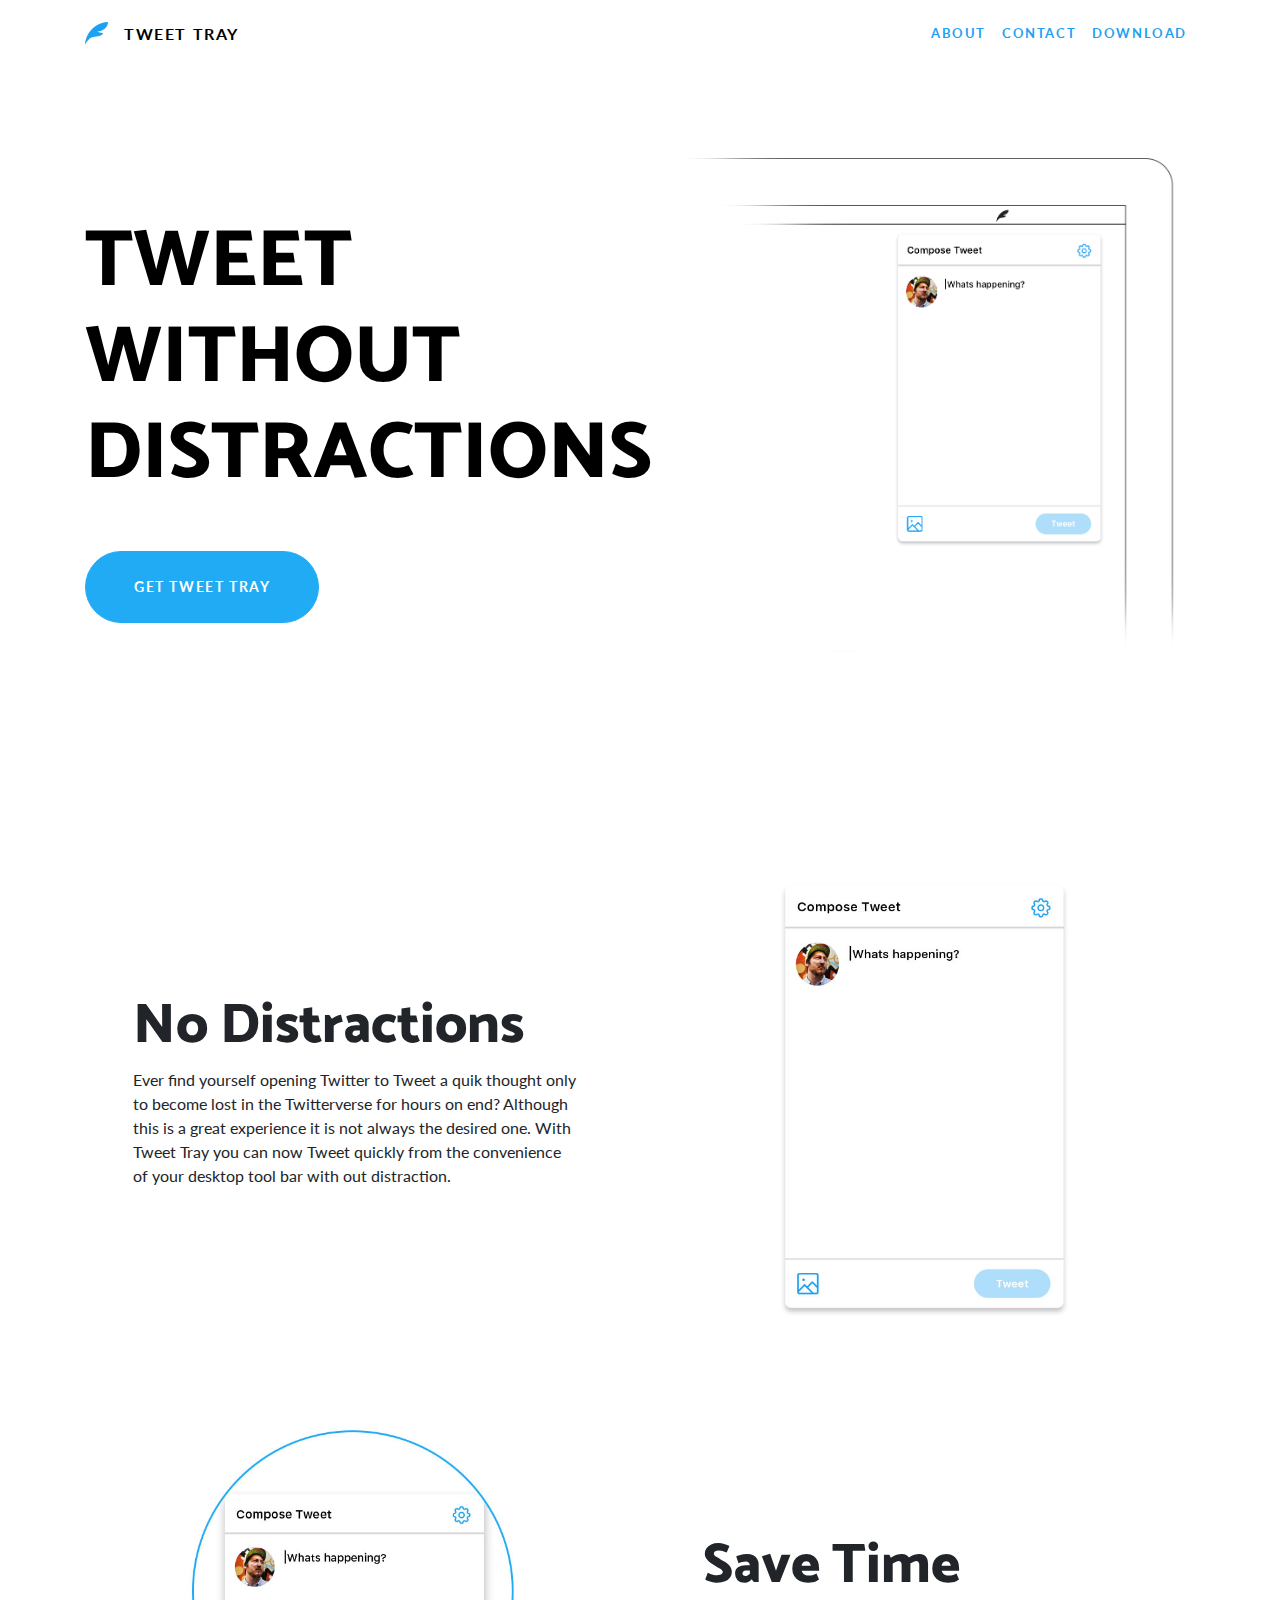
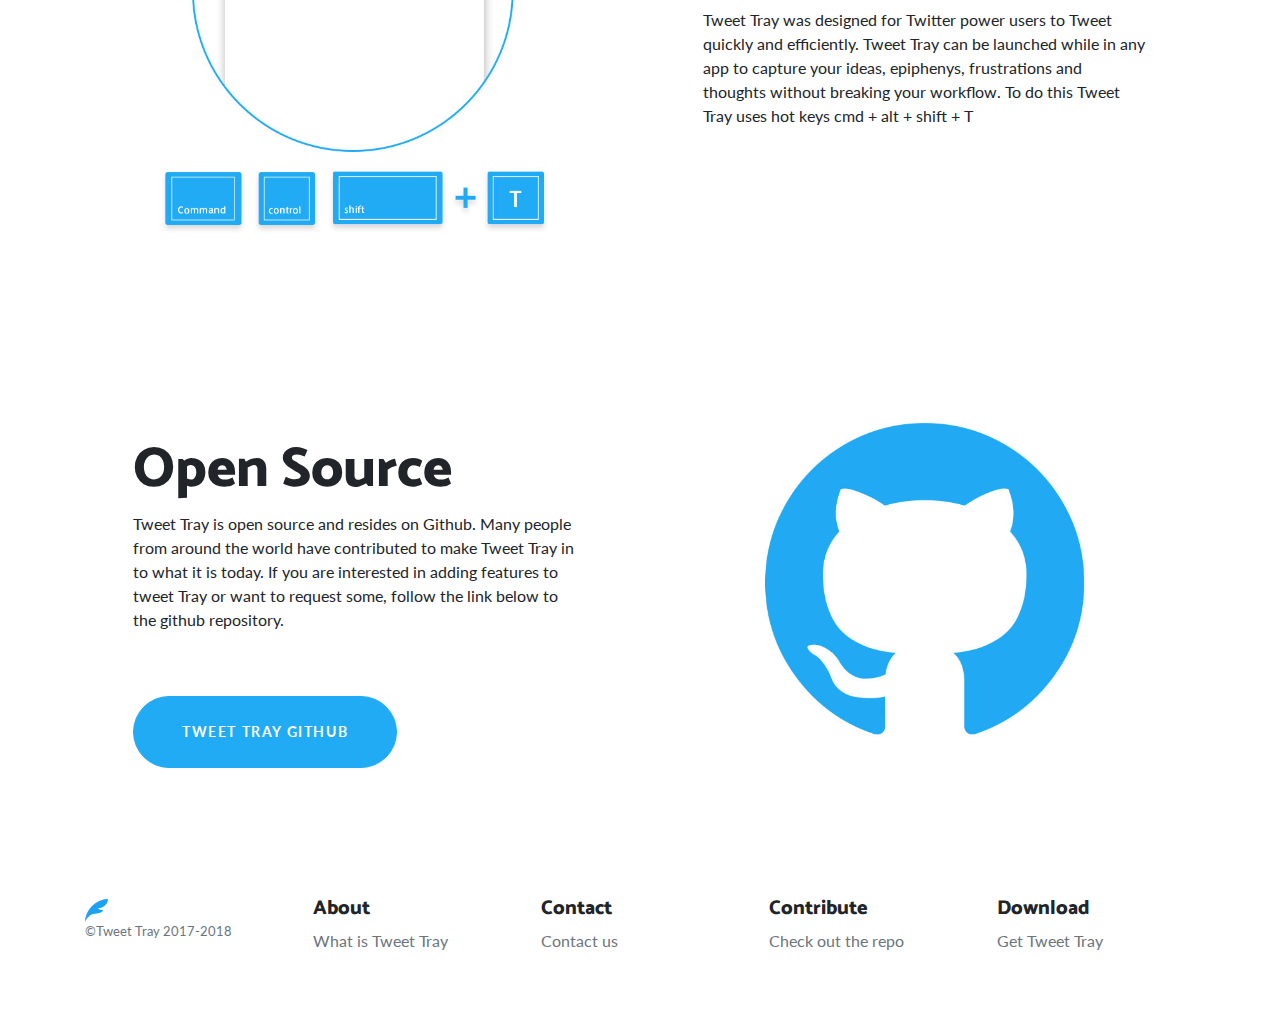
<file: gh-pages/tweet-tray-site/index.html>
<!DOCTYPE html>
<html lang="en">

  <head>

    <meta charset="utf-8">
    <meta name="viewport" content="width=device-width, initial-scale=1, shrink-to-fit=no">
    <meta name="description" content="Tweet Tray - Tweet without distractions">
    <meta name="author" content="aaudly">

    <title>Tweet Tray - Tweet without distractions</title>

    <!-- Bootstrap core CSS -->
    <link href="vendor/bootstrap/css/bootstrap.min.css" rel="stylesheet">

    <!-- Favicon -->
    <link href="img/favicon.ico" rel="icon">

    <!-- Custom fonts for this template -->
    <link href="https://fonts.googleapis.com/css?family=Catamaran:100,200,300,400,500,600,700,800,900" rel="stylesheet">
    <link href="https://fonts.googleapis.com/css?family=Lato:100,100i,300,300i,400,400i,700,700i,900,900i" rel="stylesheet">

    <!-- Custom styles -->
    <link href="css/tweet-tray.css" rel="stylesheet">

  </head>

  <body>

    <!-- Navigation -->
    <nav class="navbar navbar-expand-lg navbar-light navbar-custom fixed-top">
      <div class="container">
        <img class="navbar-brand" src="img/tweet-tray-brand.png"><a class="navbar-brand" href="#">Tweet Tray</a>
        <button class="navbar-toggler" type="button" data-toggle="collapse" data-target="#navbarResponsive" aria-controls="navbarResponsive" aria-expanded="false" aria-label="Toggle navigation">
          <span class="navbar-toggler-icon"></span>
        </button>
        <div class="collapse navbar-collapse" id="navbarResponsive">
          <ul class="navbar-nav ml-auto">
            <li class="nav-item">
              <a class="nav-link" href="/about">About</a>
            </li>
            <li class="nav-item">
              <a class="nav-link" href="#">contact</a>
            </li>
            <li class="nav-item">
              <a class="nav-link" href="#">Download</a>
            </li>
          </ul>
        </div>
      </div>
    </nav>

    <header class="masthead text-center text-white">
      <div class="masthead-content">
        <div class="container">
          <div class="row">
            <div class="col-lg-6 order-lg-1">
              <h1 class="masthead-heading mb-0">TWEET</br>WITHOUT</br>DISTRACTIONS</h1>
              <a href="#" class="btn btn-primary btn-xl rounded-pill mt-5 header-button">GET TWEET TRAY</a>
          </div>
            <div class="col-lg-6 order-lg-2">
              <img class="header-image img-responsive tweet-tray-header-img" src="img/tweet-tray-header.png"></img>
            </div>
          </div>
        </div>
      </div>
    </header>

    <section>
      <div class="container">
        <div class="row align-items-center">
          <div class="col-lg-6 order-lg-2">
            <div class="p-5">
              <img class="img-fluid" src="img/01.jpg" alt="">
            </div>
          </div>
          <div class="col-lg-6 order-lg-1">
            <div class="p-5">
              <h2 class="display-4">No Distractions</h2>
              <p>Ever find yourself opening Twitter to Tweet a quik thought only to become lost in the Twitterverse for hours on end? Although this is a great experience it is not always the desired one. With Tweet Tray you can now Tweet quickly from the convenience of your desktop tool bar with out distraction.</p>
            </div>
          </div>
        </div>
      </div>
    </section>

    <section>
      <div class="container">
        <div class="row align-items-center">
          <div class="col-lg-6">
            <div class="p-5">
              <img class="img-fluid" src="img/02.jpg" alt="">
            </div>
          </div>
          <div class="col-lg-6">
            <div class="p-5">
              <h2 class="display-4">Save Time</h2>
              <p>Tweet Tray was designed for Twitter power users to Tweet quickly and efficiently. Tweet Tray can be launched while in any app to capture your ideas, epiphenys, frustrations and thoughts without breaking your workflow. To do this Tweet Tray uses hot keys cmd + alt + shift + T</p>
            </div>
          </div>
        </div>
      </div>
    </section>

    <section>
      <div class="container">
        <div class="row align-items-center">
          <div class="col-lg-6 order-lg-2">
            <div class="p-5">
              <img class="img-fluid" src="img/03.jpg" alt="">
            </div>
          </div>
          <div class="col-lg-6 order-lg-1">
            <div class="p-5">
              <h2 class="display-4">Open Source</h2>
              <p>Tweet Tray is open source and resides on Github. Many people from around the world have contributed to make Tweet Tray in to what it is today. If you are interested in adding features to tweet Tray or want to request some, follow the link below to the github repository.</p>
              <a href="https://github.com/jonathontoon/tweet-tray" class="btn btn-primary btn-xl rounded-pill mt-5 header-button">Tweet Tray Github</a>
            </div>
          </div>
        </div>
      </div>
    </section>

    <!--Footer-->
    <footer class="container py-5">
          <div class="row">
            <div class="col-12 col-md">
              <img src="img/tweet-tray-brand.png"></img>
              <small class="d-block mb-3 text-muted">©Tweet Tray 2017-2018</small>
            </div>
            <div class="col-6 col-md">
              <h5>About</h5>
              <ul class="list-unstyled text-small">
                <li><a class="text-muted" href="#">What is Tweet Tray</a></li>

              </ul>
            </div>
            <div class="col-6 col-md">
              <h5>Contact</h5>
              <ul class="list-unstyled text-small">
                <li><a class="text-muted" href="#">Contact us</a></li>

              </ul>
            </div>
            <div class="col-6 col-md">
              <h5>Contribute</h5>
              <ul class="list-unstyled text-small">
                <li><a class="text-muted" href="#">Check out the repo</a></li>

              </ul>
            </div>
            <div class="col-6 col-md">
              <h5>Download</h5>
              <ul class="list-unstyled text-small">
                <li><a class="text-muted" href="#">Get Tweet Tray</a></li>
              </ul>
            </div>
          </div>
        </footer>
  <!--/.Footer-->

    <!-- Bootstrap core JavaScript -->
    <script src="vendor/jquery/jquery.min.js"></script>
    <script src="vendor/bootstrap/js/bootstrap.bundle.min.js"></script>

  </body>

</html>
</file>
<file: gh-pages/tweet-tray-site/css/tweet-tray.css>
body {
  font-family: 'Lato';
}

h1,
h2,
h3,
h4,
h5,
h6 {
  font-family: 'Catamaran';
  font-weight: 800 !important;
}

.btn-xl {
  text-transform: uppercase;
  padding: 1.5rem 3rem;
  font-size: 0.9rem;
  font-weight: 700;
  letter-spacing: 0.1rem;
}

.bg-black {
  background-color: #000 !important;
}

.rounded-pill {
  border-radius: 5rem;
}

.navbar-custom {
  padding-top: 1rem;
  padding-bottom: 1rem;
  background-color: #FFFFFF;
}

.navbar-custom .navbar-brand {
  text-transform: uppercase;
  font-size: 1rem;
  letter-spacing: 0.1rem;
  font-weight: 700;
  color: #000000 !important;
}

.navbar-custom .navbar-nav .nav-item .nav-link {
  text-transform: uppercase;
  font-size: 0.8rem;
  font-weight: 700;
  letter-spacing: 0.1rem;
  color: #1DA1F2 !important;
}

.navbar-toggler {
  border-color: #1DA1F2;
}

header.masthead {
  position: relative;
  overflow: hidden;
  padding-bottom: 7rem;
  background: #ffffff;
  background-repeat: no-repeat;
  background-position: center center;
  background-attachment: scroll;
  background-size: cover;
}

header.masthead .masthead-content {
  z-index: 1;
  position: relative;
}

header.masthead .masthead-content .masthead-heading {
  font-size: 4rem;
  color: #000000;
  text-align: left;
}

header.masthead .masthead-content .masthead-subheading {
  font-size: 2rem;
  color: #000000;
}

header.masthead .bg-circle {
  z-index: 0;
  position: absolute;
  border-radius: 100%;
  background: linear-gradient(0deg, #ee0979 0%, #ff6a00 100%);
}

header.masthead .bg-circle-1 {
  height: 90rem;
  width: 90rem;
  bottom: -55rem;
  left: -55rem;
}

header.masthead .bg-circle-2 {
  height: 50rem;
  width: 50rem;
  top: -25rem;
  right: -25rem;
}

header.masthead .bg-circle-3 {
  height: 20rem;
  width: 20rem;
  bottom: -10rem;
  right: 5%;
}

header.masthead .bg-circle-4 {
  height: 30rem;
  width: 30rem;
  top: -5rem;
  right: 35%;
}

@media (min-width: 992px) {
  header.masthead {
    padding-top: calc(10rem + 55px);
    padding-bottom: 10rem;
  }
  header.masthead .masthead-content .masthead-heading {
    font-size: 5rem;
  }
  header.masthead .masthead-content .masthead-subheading {
    font-size: 4rem;
  }
}

.bg-primary {
  background-color: #1DA1F2 !important;
}

.btn-primary {
  background-color: #21ABF4;
  border-color: #21ABF4;
  float: left;
}

.btn-primary:active, .btn-primary:focus, .btn-primary:hover {
  background-color: #1291D4 !important;
  border-color: #1291D4 !important;
}

.btn-primary:focus {
  box-shadow: 0 0 0 0.2rem rgba(238, 9, 121, 0.5);
}

.btn-secondary {
  background-color: #ff6a00;
  border-color: #ff6a00;
}

.btn-secondary:active, .btn-secondary:focus, .btn-secondary:hover {
  background-color: #1291D4 !important;
  border-color: #1291D4 !important;
}

.btn-secondary:focus {
  box-shadow: 0 0 0 0.2rem rgba(255, 106, 0, 0.5);
}

.header-image {
  width: 100%;
  margin-top: -69px;
}

.header-sub {
  padding: 154px 0 100px;
}

@media (min-width: 992px) {
  .header-sub {
    padding: 156px 0 100px;
  }
}

.section-sub {
  padding: 150px 0;
}

@media (max-width: 992px) {
  .header-image{
    display: none !important;
  }

  .masthead-heading{
    text-align: center !important;
    padding-top: 187px;
    font-size: 3rem !important;
  }

  .header-button {
    float: none !important;
  }

}
</file>
